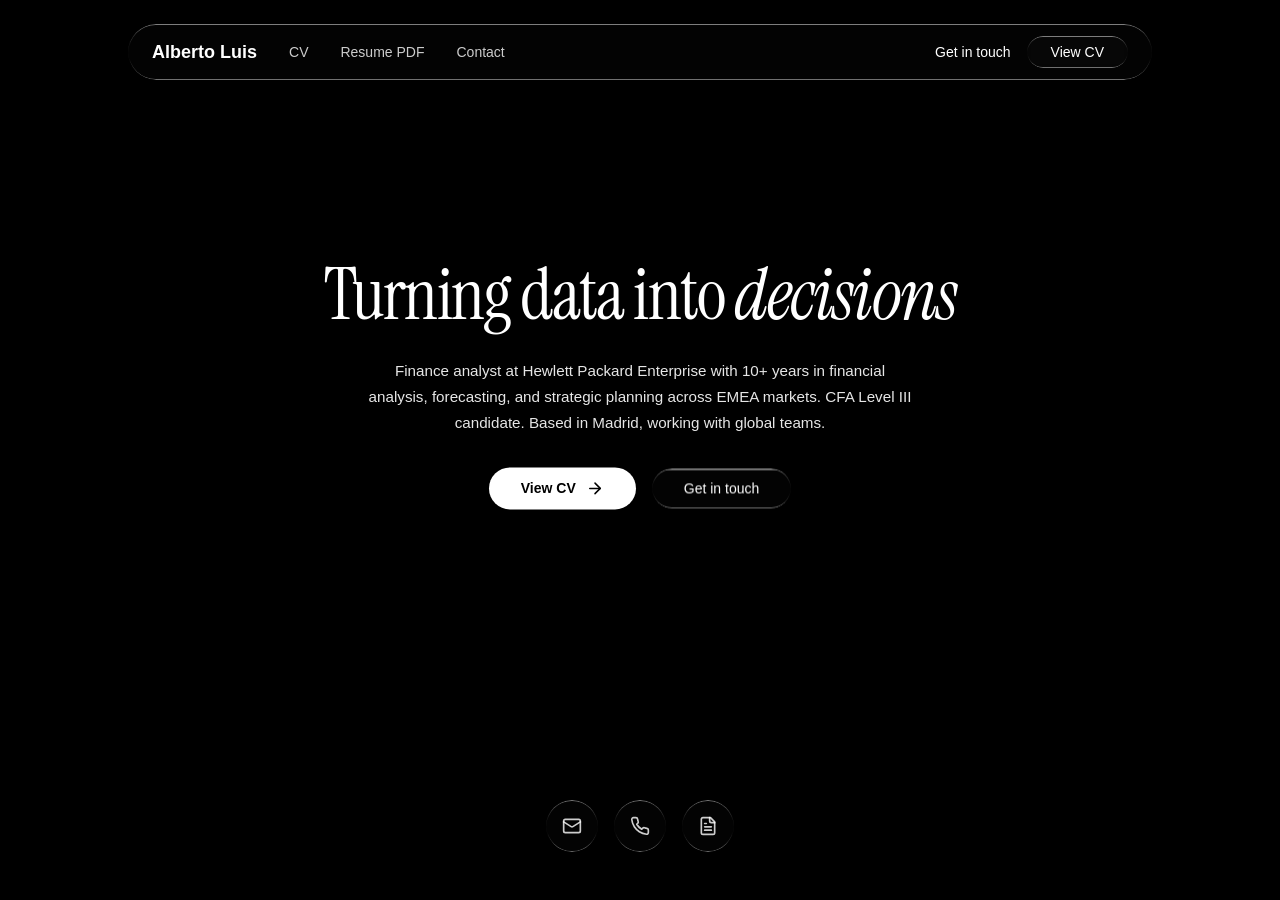
<file: index.html>
<!DOCTYPE html>
<html lang="en">
<head>
    <meta charset="UTF-8">
    <meta name="viewport" content="width=device-width, initial-scale=1.0">
    <title>Alberto Luis</title>
    <style>
        @import url('https://fonts.googleapis.com/css2?family=Instrument+Serif:ital@0;1&display=swap');

        * { margin: 0; padding: 0; box-sizing: border-box; }

        html, body {
            height: 100%;
        }

        body {
            font-family: -apple-system, BlinkMacSystemFont, 'Segoe UI', Roboto, Helvetica, Arial, sans-serif;
            background: #000;
            color: #fff;
        }

        .page {
            position: relative;
            min-height: 100vh;
            min-height: 100dvh;
            background: #000;
            overflow: hidden;
            display: flex;
            flex-direction: column;
        }

        /* ---------- Background video ---------- */
        .bg-video {
            position: absolute;
            inset: 0;
            width: 100%;
            height: 100%;
            object-fit: cover;
            transform: translateY(17%);
            opacity: 0;
        }

        /* ---------- Liquid glass ---------- */
        .liquid-glass {
            background: rgba(255, 255, 255, 0.01);
            background-blend-mode: luminosity;
            -webkit-backdrop-filter: blur(4px);
            backdrop-filter: blur(4px);
            border: none;
            box-shadow: inset 0 1px 1px rgba(255, 255, 255, 0.1);
            position: relative;
            overflow: hidden;
        }

        .liquid-glass::before {
            content: "";
            position: absolute;
            inset: 0;
            border-radius: inherit;
            padding: 1.4px;
            background: linear-gradient(180deg,
                rgba(255,255,255,0.45) 0%,
                rgba(255,255,255,0.15) 20%,
                rgba(255,255,255,0) 40%,
                rgba(255,255,255,0) 60%,
                rgba(255,255,255,0.15) 80%,
                rgba(255,255,255,0.45) 100%);
            -webkit-mask: linear-gradient(#fff 0 0) content-box, linear-gradient(#fff 0 0);
            -webkit-mask-composite: xor;
            mask: linear-gradient(#fff 0 0) content-box, linear-gradient(#fff 0 0);
            mask-composite: exclude;
            pointer-events: none;
        }

        /* ---------- Navigation ---------- */
        .nav-wrap {
            position: relative;
            z-index: 20;
            padding: 24px;
        }

        .nav-bar {
            border-radius: 9999px;
            padding: 12px 24px;
            display: flex;
            align-items: center;
            justify-content: space-between;
            max-width: 64rem;
            margin: 0 auto;
        }

        .nav-left {
            display: flex;
            align-items: center;
            gap: 32px;
        }

        .nav-logo {
            display: flex;
            align-items: center;
            gap: 8px;
            color: #fff;
            font-weight: 600;
            font-size: 1.125rem;
            text-decoration: none;
            white-space: nowrap;
        }

        .nav-links {
            display: none;
            align-items: center;
            gap: 32px;
        }

        .nav-links a {
            color: rgba(255,255,255,0.8);
            text-decoration: none;
            font-size: 0.875rem;
            font-weight: 500;
            transition: color 0.2s;
        }

        .nav-links a:hover { color: #fff; }

        .nav-right {
            display: flex;
            align-items: center;
            gap: 16px;
        }

        .nav-right .text-btn {
            color: #fff;
            text-decoration: none;
            font-size: 0.875rem;
            font-weight: 500;
        }

        .nav-right .glass-btn {
            border-radius: 9999px;
            padding: 8px 24px;
            color: #fff;
            text-decoration: none;
            font-size: 0.875rem;
            font-weight: 500;
            transition: background-color 0.2s;
        }

        .nav-right .glass-btn:hover { background-color: rgba(255,255,255,0.05); }

        @media (min-width: 768px) {
            .nav-links { display: flex; }
        }

        /* ---------- Hero ---------- */
        .hero {
            position: relative;
            z-index: 10;
            flex: 1;
            display: flex;
            flex-direction: column;
            align-items: center;
            justify-content: center;
            padding: 48px 24px;
            text-align: center;
            transform: translateY(-10%);
        }

        .hero h1 {
            font-family: 'Instrument Serif', serif;
            font-weight: 400;
            font-size: 3rem;
            line-height: 1.1;
            color: #fff;
            margin-bottom: 24px;
            letter-spacing: -0.025em;
        }

        .hero h1 em {
            font-style: italic;
        }

        .hero .subtitle {
            max-width: 36rem;
            color: rgba(255,255,255,0.9);
            font-size: 0.95rem;
            line-height: 1.7;
            padding: 0 16px;
            margin-bottom: 32px;
        }

        .hero-actions {
            display: flex;
            flex-wrap: wrap;
            align-items: center;
            justify-content: center;
            gap: 16px;
        }

        .btn-cv {
            display: inline-flex;
            align-items: center;
            gap: 10px;
            background: #fff;
            color: #000;
            border-radius: 9999px;
            padding: 12px 32px;
            font-size: 0.875rem;
            font-weight: 600;
            text-decoration: none;
            transition: transform 0.2s, opacity 0.2s;
        }

        .btn-cv:hover { opacity: 0.9; transform: translateY(-1px); }

        .btn-contact {
            border-radius: 9999px;
            padding: 12px 32px;
            color: #fff;
            font-size: 0.875rem;
            font-weight: 500;
            text-decoration: none;
            transition: background-color 0.2s;
        }

        .btn-contact:hover { background-color: rgba(255,255,255,0.05); }

        @media (min-width: 768px) {
            .hero h1 { font-size: 3.75rem; white-space: nowrap; }
        }

        @media (min-width: 1024px) {
            .hero h1 { font-size: 4.5rem; }
        }

        /* ---------- Social footer ---------- */
        .social {
            position: relative;
            z-index: 10;
            display: flex;
            justify-content: center;
            gap: 16px;
            padding-bottom: 48px;
        }

        .social a {
            border-radius: 9999px;
            padding: 16px;
            color: rgba(255,255,255,0.8);
            display: inline-flex;
            transition: color 0.2s, background-color 0.2s;
        }

        .social a:hover {
            color: #fff;
            background-color: rgba(255,255,255,0.05);
        }

        .icon {
            width: 20px;
            height: 20px;
            stroke: currentColor;
            stroke-width: 2;
            stroke-linecap: round;
            stroke-linejoin: round;
            fill: none;
        }

        .icon-sm { width: 18px; height: 18px; }
    </style>
</head>
<body>
    <div class="page">
        <!-- Background video -->
        <video id="bgVideo" class="bg-video" muted playsinline autoplay
               src="https://d8j0ntlcm91z4.cloudfront.net/user_38xzZboKViGWJOttwIXH07lWA1P/hf_20260328_115001_bcdaa3b4-03de-47e7-ad63-ae3e392c32d4.mp4"></video>

        <!-- Navigation -->
        <header class="nav-wrap">
            <nav class="nav-bar liquid-glass">
                <div class="nav-left">
                    <a href="index.html" class="nav-logo">Alberto Luis</a>
                    <div class="nav-links">
                        <a href="cv.html">CV</a>
                        <a href="alberto-luis-cv.pdf">Resume PDF</a>
                        <a href="mailto:al.luis.campos@gmail.com">Contact</a>
                    </div>
                </div>
                <div class="nav-right">
                    <a href="mailto:al.luis.campos@gmail.com" class="text-btn">Get in touch</a>
                    <a href="cv.html" class="glass-btn liquid-glass">View CV</a>
                </div>
            </nav>
        </header>

        <!-- Hero -->
        <main class="hero">
            <h1>Turning data into <em>decisions</em></h1>
            <p class="subtitle">
                Finance analyst at Hewlett Packard Enterprise with 10+ years in financial
                analysis, forecasting, and strategic planning across EMEA markets.
                CFA Level III candidate. Based in Madrid, working with global teams.
            </p>
            <div class="hero-actions">
                <a href="cv.html" class="btn-cv">
                    View CV
                    <svg class="icon icon-sm" viewBox="0 0 24 24" xmlns="http://www.w3.org/2000/svg" aria-hidden="true">
                        <path d="M5 12h14"/><path d="m12 5 7 7-7 7"/>
                    </svg>
                </a>
                <a href="mailto:al.luis.campos@gmail.com" class="btn-contact liquid-glass">Get in touch</a>
            </div>
        </main>

        <!-- Contact icons -->
        <footer class="social">
            <a href="mailto:al.luis.campos@gmail.com" class="liquid-glass" aria-label="Email Alberto">
                <svg class="icon" viewBox="0 0 24 24" xmlns="http://www.w3.org/2000/svg" aria-hidden="true">
                    <rect width="20" height="16" x="2" y="4" rx="2"/>
                    <path d="m22 7-8.97 5.7a1.94 1.94 0 0 1-2.06 0L2 7"/>
                </svg>
            </a>
            <a href="tel:+34629691126" class="liquid-glass" aria-label="Call Alberto">
                <svg class="icon" viewBox="0 0 24 24" xmlns="http://www.w3.org/2000/svg" aria-hidden="true">
                    <path d="M22 16.92v3a2 2 0 0 1-2.18 2 19.79 19.79 0 0 1-8.63-3.07 19.5 19.5 0 0 1-6-6 19.79 19.79 0 0 1-3.07-8.67A2 2 0 0 1 4.11 2h3a2 2 0 0 1 2 1.72 12.84 12.84 0 0 0 .7 2.81 2 2 0 0 1-.45 2.11L8.09 9.91a16 16 0 0 0 6 6l1.27-1.27a2 2 0 0 1 2.11-.45 12.84 12.84 0 0 0 2.81.7A2 2 0 0 1 22 16.92z"/>
                </svg>
            </a>
            <a href="alberto-luis-cv.pdf" class="liquid-glass" aria-label="Download CV as PDF">
                <svg class="icon" viewBox="0 0 24 24" xmlns="http://www.w3.org/2000/svg" aria-hidden="true">
                    <path d="M15 2H6a2 2 0 0 0-2 2v16a2 2 0 0 0 2 2h12a2 2 0 0 0 2-2V7Z"/>
                    <path d="M14 2v4a2 2 0 0 0 2 2h4"/>
                    <path d="M10 9H8"/><path d="M16 13H8"/><path d="M16 17H8"/>
                </svg>
            </a>
        </footer>
    </div>

    <script>
        (function () {
            var video = document.getElementById('bgVideo');
            var FADE_MS = 500;
            var FADE_OUT_THRESHOLD = 0.55; // seconds before end
            var fadingOut = false;          // fadingOutRef
            var rafId = null;

            function cancelFade() {
                if (rafId !== null) {
                    cancelAnimationFrame(rafId);
                    rafId = null;
                }
            }

            // Fade from the video's CURRENT opacity to a target, over FADE_MS,
            // using requestAnimationFrame (no CSS transitions).
            function fadeTo(target) {
                cancelFade();
                var start = parseFloat(video.style.opacity || '0');
                var startTime = null;

                function step(ts) {
                    if (startTime === null) startTime = ts;
                    var progress = Math.min((ts - startTime) / FADE_MS, 1);
                    video.style.opacity = String(start + (target - start) * progress);
                    if (progress < 1) {
                        rafId = requestAnimationFrame(step);
                    } else {
                        rafId = null;
                    }
                }
                rafId = requestAnimationFrame(step);
            }

            video.addEventListener('loadeddata', function () {
                fadingOut = false;
                fadeTo(1);
            });

            video.addEventListener('timeupdate', function () {
                if (!video.duration) return;
                var remaining = video.duration - video.currentTime;
                if (remaining <= FADE_OUT_THRESHOLD && !fadingOut) {
                    fadingOut = true;
                    fadeTo(0);
                }
            });

            video.addEventListener('ended', function () {
                cancelFade();
                video.style.opacity = '0';
                setTimeout(function () {
                    video.currentTime = 0;
                    video.play();
                    fadingOut = false;
                    fadeTo(1);
                }, 100);
            });

            // Some browsers block autoplay until interaction; try again just in case.
            video.play().catch(function () {});
        })();
    </script>
</body>
</html>
</file>
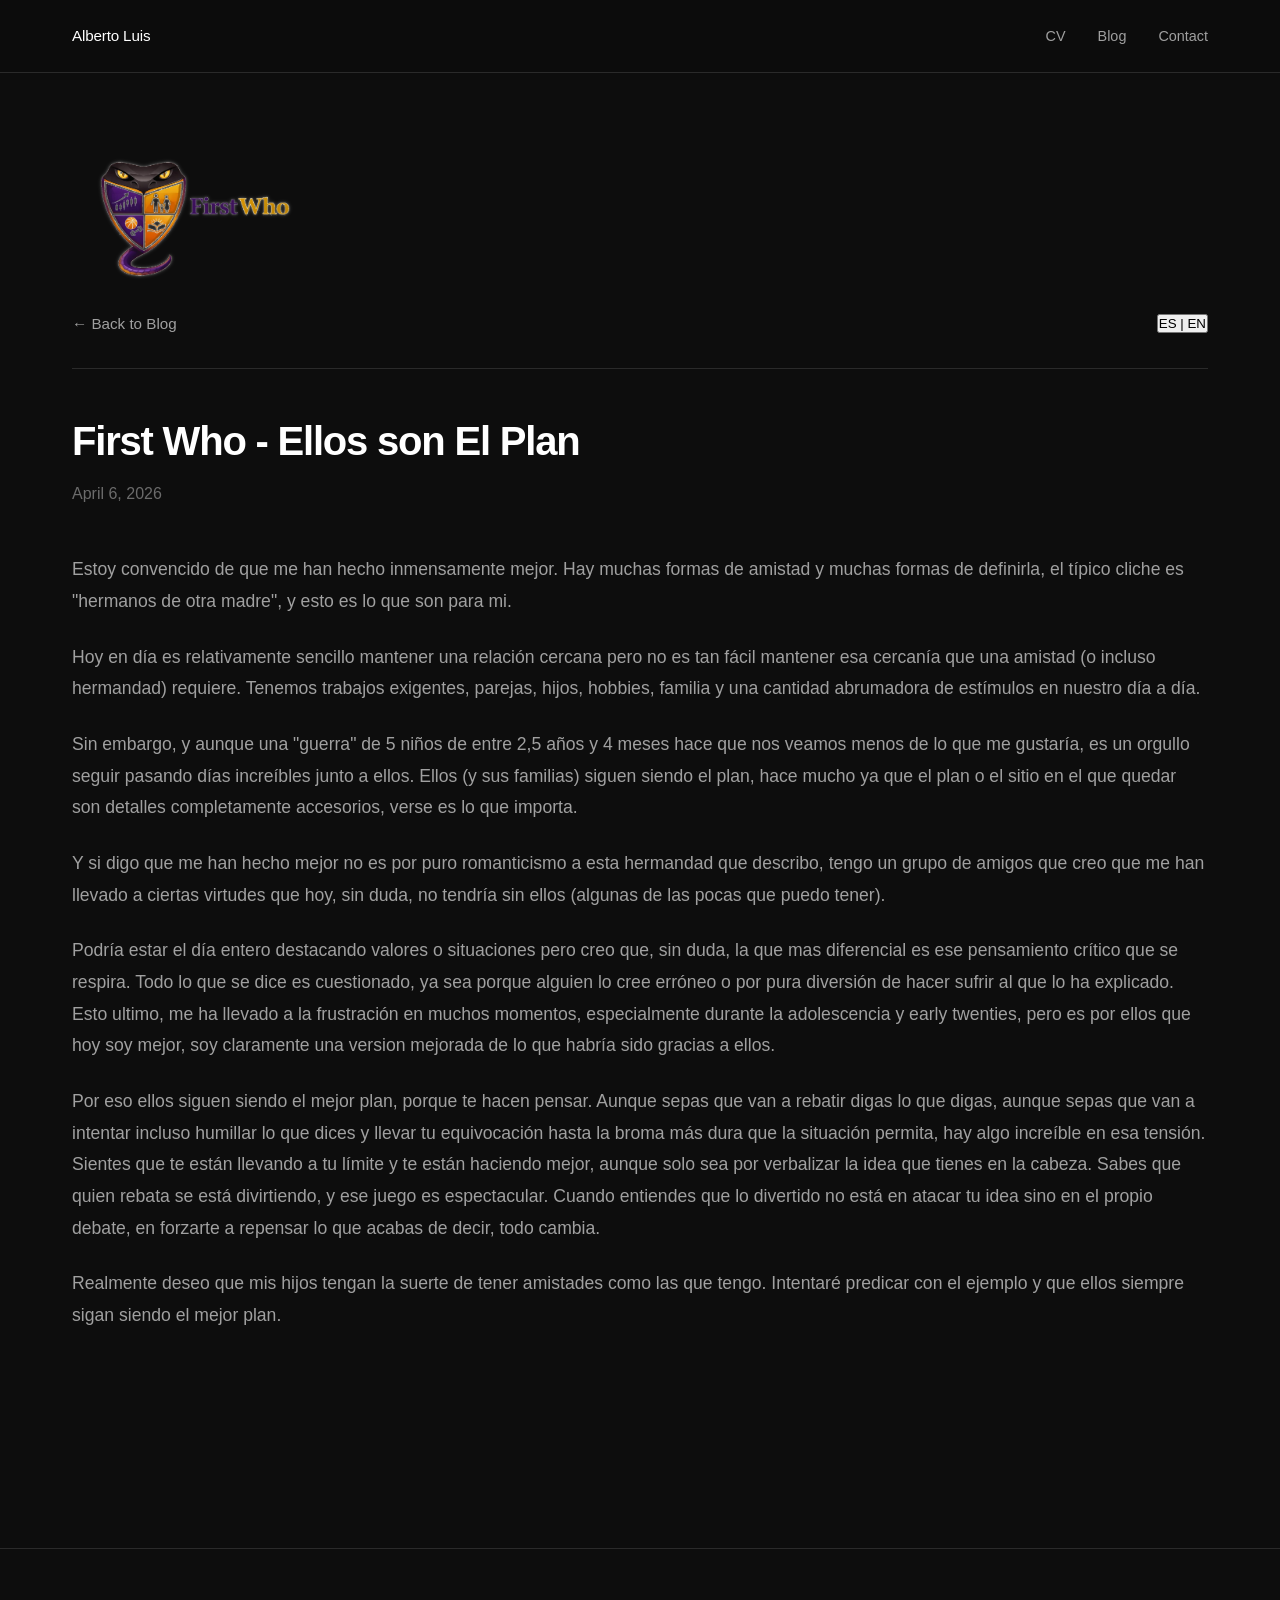
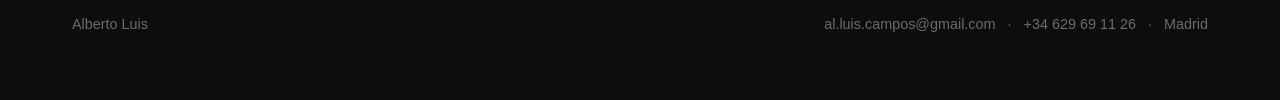
<file: post-first-who-the-plan.html>
<!DOCTYPE html>
<html lang="es">
<head>
    <meta charset="UTF-8">
    <meta name="viewport" content="width=device-width, initial-scale=1.0">
    <meta name="robots" content="noindex, nofollow">
    <title>First Who - Ellos son El Plan | Alberto Luis</title>
    <link rel="stylesheet" href="styles.css">
</head>
<body>
    <nav class="nav">
        <div class="container">
            <a href="index.html" class="nav-logo">Alberto Luis</a>
            <div class="nav-links">
                <a href="cv.html">CV</a>
                <a href="blog.html">Blog</a>
                <a href="mailto:al.luis.campos@gmail.com">Contact</a>
            </div>
        </div>
    </nav>

    <main class="cv-container blog-container">
        <div class="container">
            <article class="blog-post">
                <div class="post-blog-header">
                    <img src="firstwho-logo.png" alt="FirstWho" class="blog-logo-post">
                </div>

                <div class="post-header">
                    <a href="blog.html" class="back-link">← Back to Blog</a>
                    <button id="langToggle" class="lang-toggle">
                        <span class="lang-option active" data-lang="es">ES</span>
                        <span class="lang-separator">|</span>
                        <span class="lang-option" data-lang="en">EN</span>
                    </button>
                </div>

                <h1 class="post-title">
                    <span class="lang-content" data-lang="es">First Who - Ellos son El Plan</span>
                    <span class="lang-content" data-lang="en" style="display: none;">First Who — They are The Plan</span>
                </h1>

                <div class="post-meta">
                    <time datetime="2026-04-06">April 6, 2026</time>
                </div>

                <!-- Spanish Version -->
                <div class="post-content lang-content" data-lang="es">
                    <p>Estoy convencido de que me han hecho inmensamente mejor. Hay muchas formas de amistad y muchas formas de definirla, el típico cliche es "hermanos de otra madre", y esto es lo que son para mi.</p>

                    <p>Hoy en día es relativamente sencillo mantener una relación cercana pero no es tan fácil mantener esa cercanía que una amistad (o incluso hermandad) requiere. Tenemos trabajos exigentes, parejas, hijos, hobbies, familia y una cantidad abrumadora de estímulos en nuestro día a día.</p>

                    <p>Sin embargo, y aunque una "guerra" de 5 niños de entre 2,5 años y 4 meses hace que nos veamos menos de lo que me gustaría, es un orgullo seguir pasando días increíbles junto a ellos. Ellos (y sus familias) siguen siendo el plan, hace mucho ya que el plan o el sitio en el que quedar son detalles completamente accesorios, verse es lo que importa.</p>

                    <p>Y si digo que me han hecho mejor no es por puro romanticismo a esta hermandad que describo, tengo un grupo de amigos que creo que me han llevado a ciertas virtudes que hoy, sin duda, no tendría sin ellos (algunas de las pocas que puedo tener).</p>

                    <p>Podría estar el día entero destacando valores o situaciones pero creo que, sin duda, la que mas diferencial es ese pensamiento crítico que se respira. Todo lo que se dice es cuestionado, ya sea porque alguien lo cree erróneo o por pura diversión de hacer sufrir al que lo ha explicado. Esto ultimo, me ha llevado a la frustración en muchos momentos, especialmente durante la adolescencia y early twenties, pero es por ellos que hoy soy mejor, soy claramente una version mejorada de lo que habría sido gracias a ellos.</p>

                    <p>Por eso ellos siguen siendo el mejor plan, porque te hacen pensar. Aunque sepas que van a rebatir digas lo que digas, aunque sepas que van a intentar incluso humillar lo que dices y llevar tu equivocación hasta la broma más dura que la situación permita, hay algo increíble en esa tensión. Sientes que te están llevando a tu límite y te están haciendo mejor, aunque solo sea por verbalizar la idea que tienes en la cabeza. Sabes que quien rebata se está divirtiendo, y ese juego es espectacular. Cuando entiendes que lo divertido no está en atacar tu idea sino en el propio debate, en forzarte a repensar lo que acabas de decir, todo cambia.</p>

                    <p>Realmente deseo que mis hijos tengan la suerte de tener amistades como las que tengo. Intentaré predicar con el ejemplo y que ellos siempre sigan siendo el mejor plan.</p>
                </div>

                <!-- English Version -->
                <div class="post-content lang-content" data-lang="en" style="display: none;">
                    <p>I'm convinced they've made me immensely better. There are many forms of friendship and many ways to define it. The typical cliché is "brothers from another mother," and that's exactly what they are to me.</p>

                    <p>Nowadays it's relatively easy to stay in touch, but it's not so easy to maintain the closeness that a friendship — or even a brotherhood — requires. We have demanding jobs, wifes, children, hobbies, family, and an overwhelming amount of stimuli in our daily lives.</p>

                    <p>And yet, even though a "war zone" of five kids between the ages of two and a half years and four months means we see each other less than I'd like, I'm proud that we still spend incredible days together. They — and their families — are still the plan. The actual activity or the place we meet became completely secondary a long time ago; what matters is being together.</p>

                    <p>When I say they've made me better, it's not pure romanticism about this brotherhood I'm describing. I have a group of friends who I believe have led me toward certain virtues — some of the few I might have — that I simply wouldn't possess today without them.</p>

                    <p>I could spend all day highlighting values or moments, but the one that stands out most is the critical thinking you can feel in the air. Everything anyone says gets challenged, either because someone genuinely thinks it's wrong or just for the sheer joy of making the speaker suffer. That last part led me to frustration many times, especially during adolescence and my early twenties. But it's because of them that I'm better today — I'm clearly an improved version of myself thanks to them.</p>

                    <p>That's why they're still the best plan — because they make you think. Even though you know they'll push back on whatever you say, even though you know they'll try to tear apart your argument and turn your mistake into the harshest joke the situation allows, there's something incredible in that tension. You feel they're pushing you to your limit and making you better, even if it's just by forcing you to put into words the idea in your head. You know the one challenging you is having fun, and that game is spectacular. When you understand that the fun isn't in attacking your idea but in the debate itself, in forcing you to rethink what you just said, everything changes.</p>

                    <p>I truly hope my children are lucky enough to have friendships like the ones I have. I'll try to lead by example and make sure they always remain the best plan.</p>
                </div>
            </article>
        </div>
    </main>

    <footer class="footer">
        <div class="container">
            <div class="footer-content">
                <p>Alberto Luis</p>
                <div class="footer-links">
                    <a href="mailto:al.luis.campos@gmail.com">al.luis.campos@gmail.com</a>
                    <span>·</span>
                    <a href="tel:+34629691126">+34 629 69 11 26</a>
                    <span>·</span>
                    <span>Madrid</span>
                </div>
            </div>
        </div>
    </footer>

    <script>
        // Language Toggle
        const langToggle = document.getElementById('langToggle');
        const langOptions = document.querySelectorAll('.lang-option');
        const langContents = document.querySelectorAll('.lang-content');

        langToggle.addEventListener('click', function() {
            const currentLang = document.querySelector('.lang-option.active').dataset.lang;
            const newLang = currentLang === 'es' ? 'en' : 'es';
            
            // Toggle active state
            langOptions.forEach(option => {
                if (option.dataset.lang === newLang) {
                    option.classList.add('active');
                } else {
                    option.classList.remove('active');
                }
            });
            
            // Toggle content visibility
            langContents.forEach(content => {
                if (content.dataset.lang === newLang) {
                    content.style.display = '';
                } else {
                    content.style.display = 'none';
                }
            });
        });
    </script>
</body>
</html>
</file>
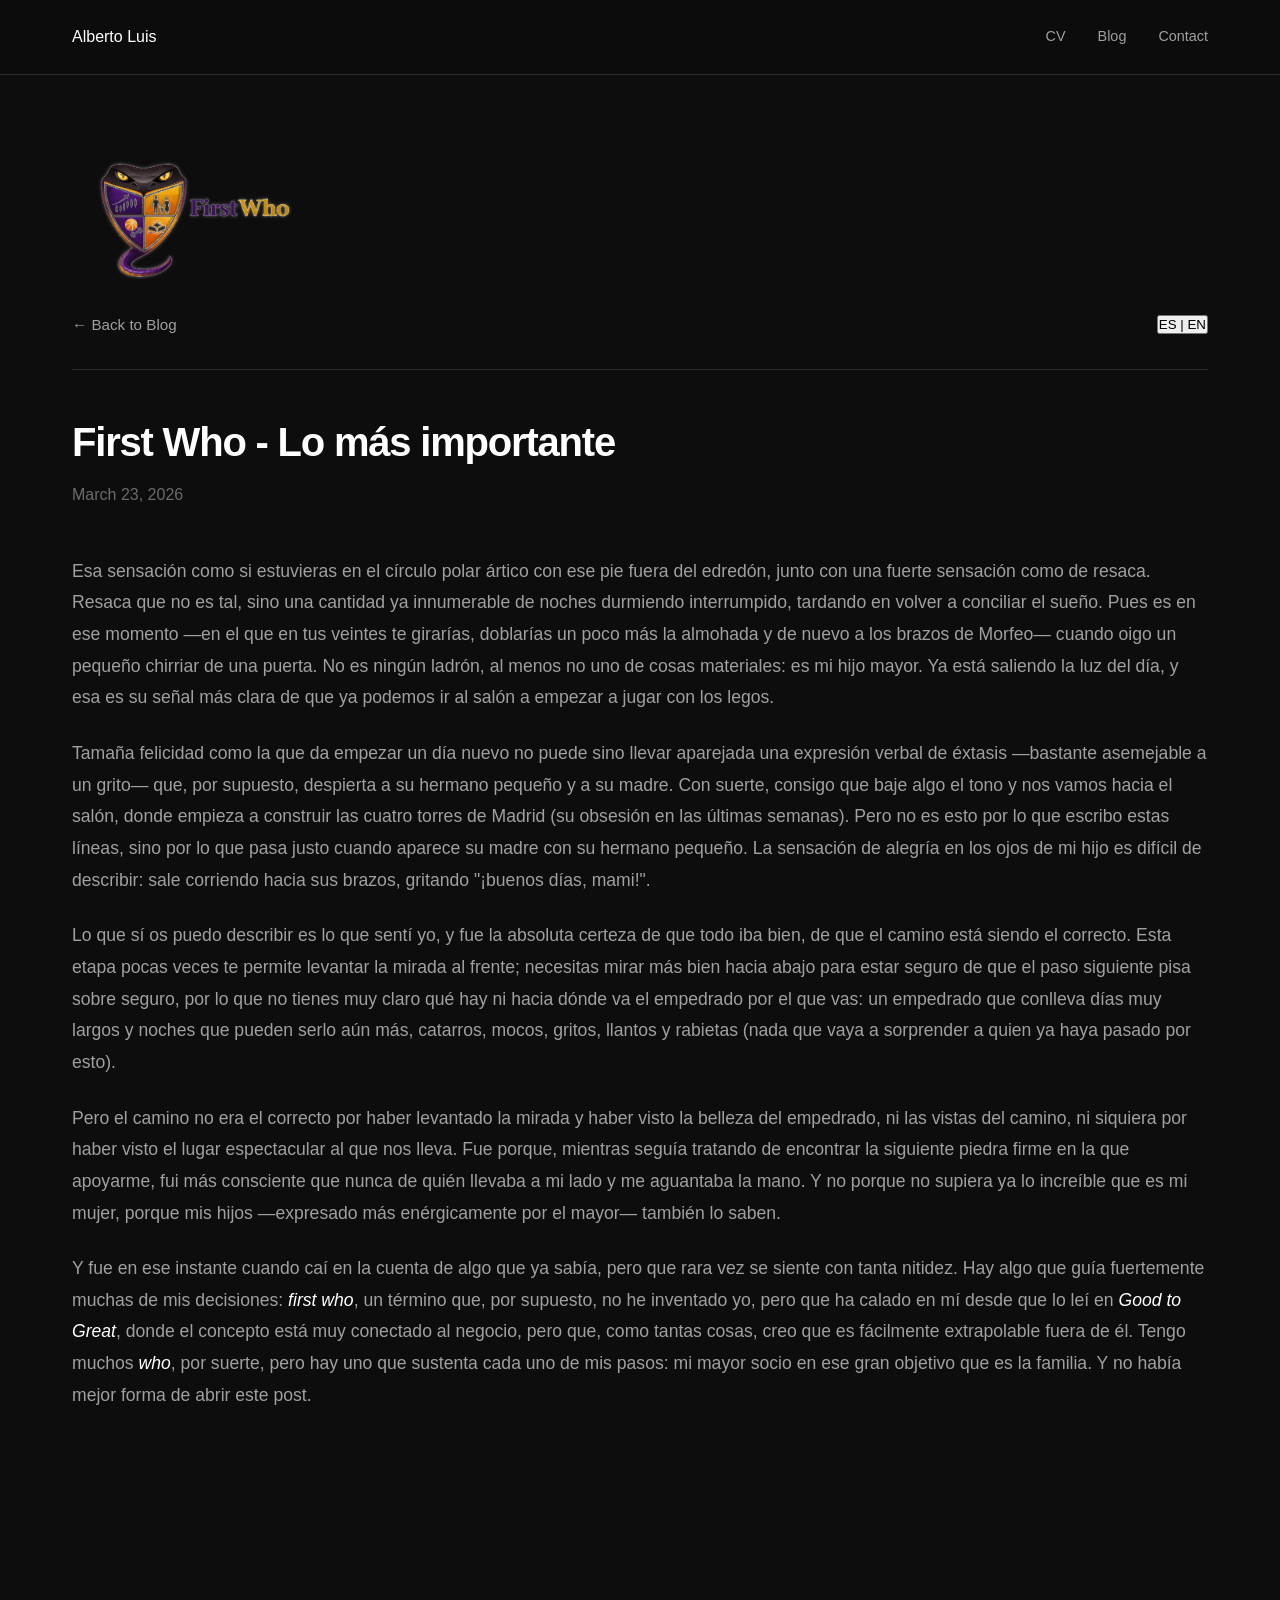
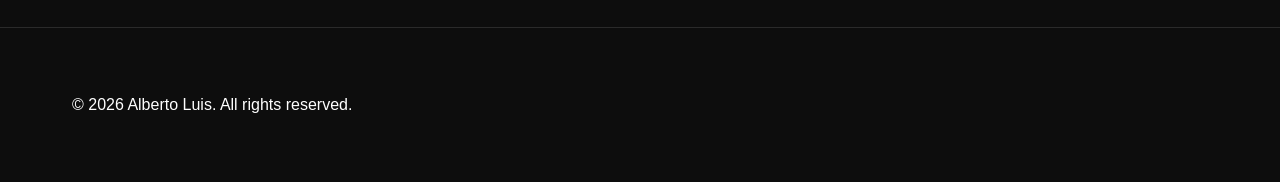
<file: post-first-who.html>
<!DOCTYPE html>
<html lang="es">
<head>
    <meta charset="UTF-8">
    <meta name="viewport" content="width=device-width, initial-scale=1.0">
    <meta name="robots" content="noindex, nofollow">
    <title>First Who - Lo más importante | Alberto Luis</title>
    <link rel="stylesheet" href="styles.css">
</head>
<body>
    <nav class="nav">
        <div class="container">
            <a href="index.html" class="logo">Alberto Luis</a>
            <div class="nav-links">
                <a href="cv.html">CV</a>
                <a href="blog.html">Blog</a>
                <a href="mailto:al.luis.campos@gmail.com">Contact</a>
            </div>
        </div>
    </nav>

    <main class="cv-container">
        <div class="container">
            <article class="blog-post">
                <div class="post-blog-header">
                    <img src="firstwho-logo.png" alt="FirstWho" class="blog-logo-post">
                </div>

                <div class="post-header">
                    <a href="blog.html" class="back-link">← Back to Blog</a>
                    <button id="langToggle" class="lang-toggle">
                        <span class="lang-option active" data-lang="es">ES</span>
                        <span class="lang-separator">|</span>
                        <span class="lang-option" data-lang="en">EN</span>
                    </button>
                </div>

                <h1 class="post-title">
                    <span class="lang-content" data-lang="es">First Who - Lo más importante</span>
                    <span class="lang-content" data-lang="en" style="display: none;">First Who - What Matters Most</span>
                </h1>

                <div class="post-meta">
                    <time datetime="2026-03-23">March 23, 2026</time>
                </div>

                <!-- Spanish Version -->
                <div class="post-content lang-content" data-lang="es">
                    <p>Esa sensación como si estuvieras en el círculo polar ártico con ese pie fuera del edredón, junto con una fuerte sensación como de resaca. Resaca que no es tal, sino una cantidad ya innumerable de noches durmiendo interrumpido, tardando en volver a conciliar el sueño. Pues es en ese momento —en el que en tus veintes te girarías, doblarías un poco más la almohada y de nuevo a los brazos de Morfeo— cuando oigo un pequeño chirriar de una puerta. No es ningún ladrón, al menos no uno de cosas materiales: es mi hijo mayor. Ya está saliendo la luz del día, y esa es su señal más clara de que ya podemos ir al salón a empezar a jugar con los legos.</p>

                    <p>Tamaña felicidad como la que da empezar un día nuevo no puede sino llevar aparejada una expresión verbal de éxtasis —bastante asemejable a un grito— que, por supuesto, despierta a su hermano pequeño y a su madre. Con suerte, consigo que baje algo el tono y nos vamos hacia el salón, donde empieza a construir las cuatro torres de Madrid (su obsesión en las últimas semanas). Pero no es esto por lo que escribo estas líneas, sino por lo que pasa justo cuando aparece su madre con su hermano pequeño. La sensación de alegría en los ojos de mi hijo es difícil de describir: sale corriendo hacia sus brazos, gritando "¡buenos días, mami!".</p>

                    <p>Lo que sí os puedo describir es lo que sentí yo, y fue la absoluta certeza de que todo iba bien, de que el camino está siendo el correcto. Esta etapa pocas veces te permite levantar la mirada al frente; necesitas mirar más bien hacia abajo para estar seguro de que el paso siguiente pisa sobre seguro, por lo que no tienes muy claro qué hay ni hacia dónde va el empedrado por el que vas: un empedrado que conlleva días muy largos y noches que pueden serlo aún más, catarros, mocos, gritos, llantos y rabietas (nada que vaya a sorprender a quien ya haya pasado por esto).</p>

                    <p>Pero el camino no era el correcto por haber levantado la mirada y haber visto la belleza del empedrado, ni las vistas del camino, ni siquiera por haber visto el lugar espectacular al que nos lleva. Fue porque, mientras seguía tratando de encontrar la siguiente piedra firme en la que apoyarme, fui más consciente que nunca de quién llevaba a mi lado y me aguantaba la mano. Y no porque no supiera ya lo increíble que es mi mujer, porque mis hijos —expresado más enérgicamente por el mayor— también lo saben.</p>

                    <p>Y fue en ese instante cuando caí en la cuenta de algo que ya sabía, pero que rara vez se siente con tanta nitidez. Hay algo que guía fuertemente muchas de mis decisiones: <em>first who</em>, un término que, por supuesto, no he inventado yo, pero que ha calado en mí desde que lo leí en <em>Good to Great</em>, donde el concepto está muy conectado al negocio, pero que, como tantas cosas, creo que es fácilmente extrapolable fuera de él. Tengo muchos <em>who</em>, por suerte, pero hay uno que sustenta cada uno de mis pasos: mi mayor socio en ese gran objetivo que es la familia. Y no había mejor forma de abrir este post.</p>
                </div>

                <!-- English Version -->
                <div class="post-content lang-content" data-lang="en" style="display: none;">
                    <p>That feeling of being at the Arctic Circle with one foot sticking out from under the duvet, paired with a powerful sensation resembling a hangover. A hangover that isn't one at all, but rather a now-uncountable number of nights of interrupted sleep, lying awake struggling to drift off again. In your twenties, that would be the moment you'd roll over, fold the pillow a little more, and surrender once again to the arms of Morpheus. Instead, I hear the faint creak of a door. It's no burglar — at least not one after material things. It's my eldest. Dawn is breaking, and that is his clearest signal that we can head to the living room and start building with the Legos.</p>

                    <p>Such joy at the start of a new day cannot help but come with a verbal expression of ecstasy — quite similar to a shout — which, naturally, wakes his little brother and his mother. If I'm lucky, I manage to bring the volume down a little, and off we go to the living room, where he begins constructing the four towers of Madrid (his obsession these past few weeks). But that's not why I'm writing these lines. I'm writing because of what happens the moment his mother appears, little brother in tow. The look of joy in my son's eyes is hard to describe — he runs into her arms, shouting "Good morning, Mummy!"</p>

                    <p>What I can describe is what I felt: an absolute certainty that everything was right, that the path we're on is the correct one. This stage of life rarely lets you lift your gaze ahead; you have to look down to make sure each next step lands on solid ground, so you don't have much of a sense of where the road leads or what lies ahead — a road that comes with very long days and nights that can be even longer, colds, runny noses, shouts, tears, and tantrums (nothing that will surprise anyone who's been through it).</p>

                    <p>But the road wasn't right because I had looked up and seen the beauty of the cobblestones, or the views along the way, or even the spectacular place it leads to. It was right because, while I was still trying to find the next firm stone to step on, I became more aware than ever of who was walking beside me and holding my hand. Not because I didn't already know how incredible my wife is — my children know it too, my eldest most vocally of all.</p>

                    <p>And it was in that moment that I realised something I already knew, but that I rarely feel with such clarity. There's something that strongly guides many of my decisions: <em>first who</em> — a concept I certainly didn't invent, but one that has stayed with me since I read it in <em>Good to Great</em>, where it's closely tied to business, though like so many things, I believe it translates easily beyond it. I have many whos in my life, thankfully, but there is one who underpins my every step: my greatest partner in that grand pursuit called family. And there was no better way to open this blog.</p>
                </div>
            </article>
        </div>
    </main>

    <footer class="footer">
        <div class="container">
            <p>&copy; 2026 Alberto Luis. All rights reserved.</p>
        </div>
    </footer>

    <script>
        // Language toggle functionality
        const langToggle = document.getElementById('langToggle');
        const langOptions = document.querySelectorAll('.lang-option');
        const langContents = document.querySelectorAll('.lang-content');

        langToggle.addEventListener('click', function() {
            const currentLang = document.querySelector('.lang-option.active').dataset.lang;
            const newLang = currentLang === 'es' ? 'en' : 'es';
            
            // Update toggle buttons
            langOptions.forEach(opt => {
                if (opt.dataset.lang === newLang) {
                    opt.classList.add('active');
                } else {
                    opt.classList.remove('active');
                }
            });
            
            // Show/hide content
            langContents.forEach(content => {
                if (content.dataset.lang === newLang) {
                    content.style.display = 'block';
                } else {
                    content.style.display = 'none';
                }
            });
            
            // Update HTML lang attribute
            document.documentElement.lang = newLang;
        });
    </script>
</body>
</html>
</file>
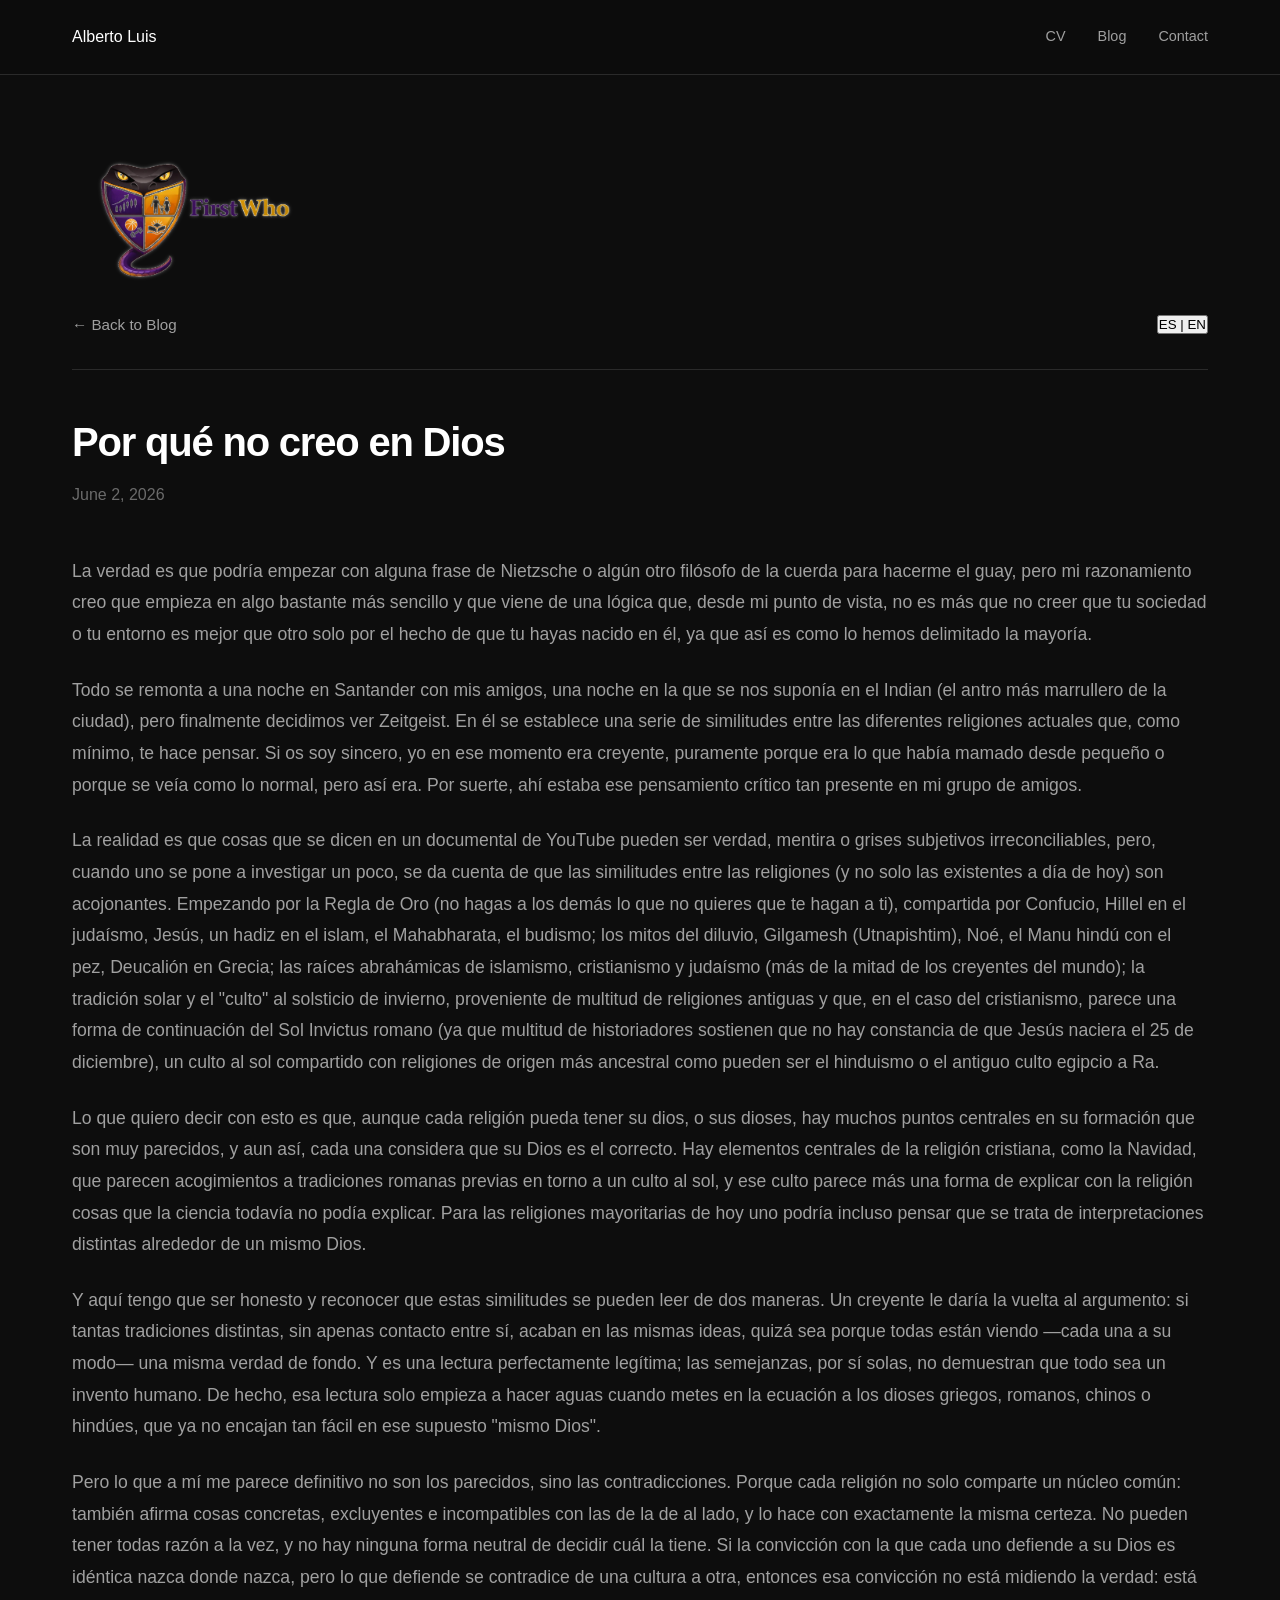
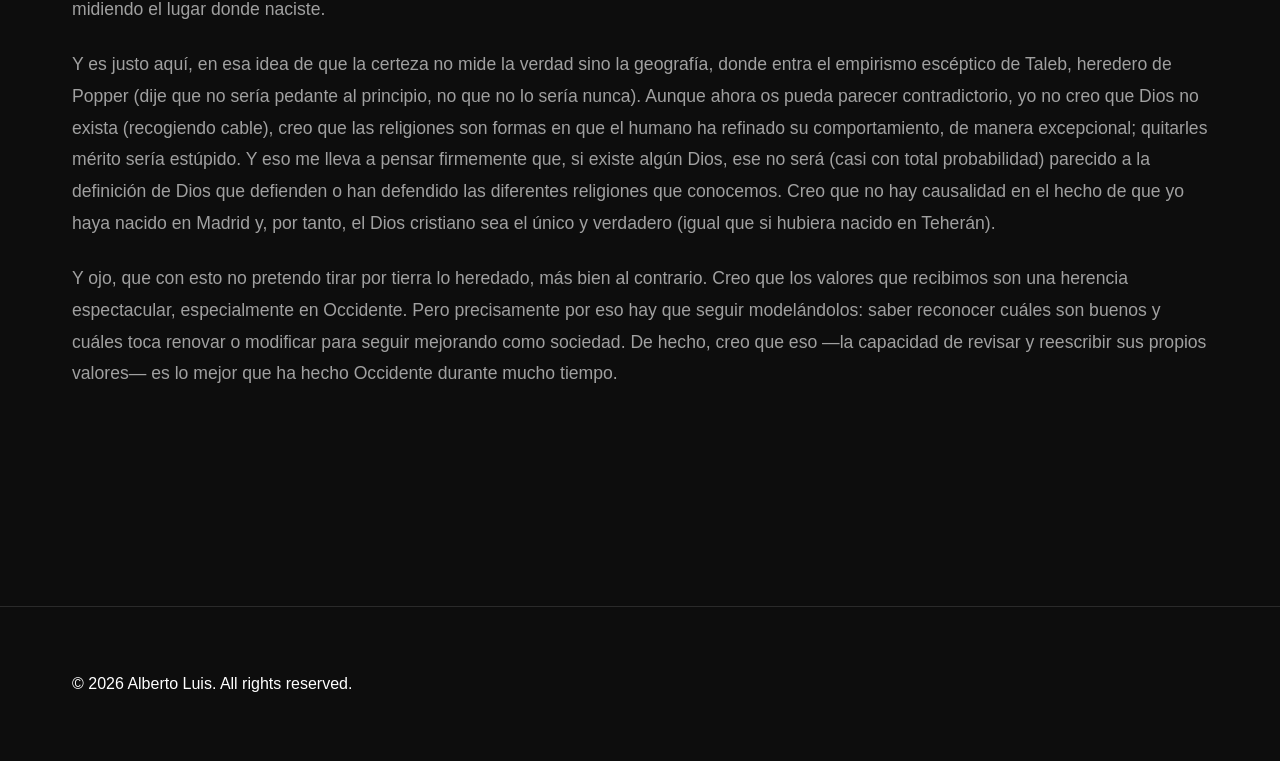
<file: post-por-que-no-creo-en-dios.html>
<!DOCTYPE html>
<html lang="es">
<head>
    <meta charset="UTF-8">
    <meta name="viewport" content="width=device-width, initial-scale=1.0">
    <meta name="robots" content="noindex, nofollow">
    <title>Por qué no creo en Dios | Alberto Luis</title>
    <link rel="stylesheet" href="styles.css">
</head>
<body>
    <nav class="nav">
        <div class="container">
            <a href="index.html" class="logo">Alberto Luis</a>
            <div class="nav-links">
                <a href="cv.html">CV</a>
                <a href="blog.html">Blog</a>
                <a href="mailto:al.luis.campos@gmail.com">Contact</a>
            </div>
        </div>
    </nav>

    <main class="cv-container">
        <div class="container">
            <article class="blog-post">
                <div class="post-blog-header">
                    <img src="firstwho-logo.png" alt="FirstWho" class="blog-logo-post">
                </div>

                <div class="post-header">
                    <a href="blog.html" class="back-link">← Back to Blog</a>
                    <button id="langToggle" class="lang-toggle">
                        <span class="lang-option active" data-lang="es">ES</span>
                        <span class="lang-separator">|</span>
                        <span class="lang-option" data-lang="en">EN</span>
                    </button>
                </div>

                <h1 class="post-title">
                    <span class="lang-content" data-lang="es">Por qué no creo en Dios</span>
                    <span class="lang-content" data-lang="en" style="display: none;">Why I Don't Believe in God</span>
                </h1>

                <div class="post-meta">
                    <time datetime="2026-06-02">June 2, 2026</time>
                </div>

                <!-- Spanish Version -->
                <div class="post-content lang-content" data-lang="es">
                    <p>La verdad es que podría empezar con alguna frase de Nietzsche o algún otro filósofo de la cuerda para hacerme el guay, pero mi razonamiento creo que empieza en algo bastante más sencillo y que viene de una lógica que, desde mi punto de vista, no es más que no creer que tu sociedad o tu entorno es mejor que otro solo por el hecho de que tu hayas nacido en él, ya que así es como lo hemos delimitado la mayoría.</p>

                    <p>Todo se remonta a una noche en Santander con mis amigos, una noche en la que se nos suponía en el Indian (el antro más marrullero de la ciudad), pero finalmente decidimos ver Zeitgeist. En él se establece una serie de similitudes entre las diferentes religiones actuales que, como mínimo, te hace pensar. Si os soy sincero, yo en ese momento era creyente, puramente porque era lo que había mamado desde pequeño o porque se veía como lo normal, pero así era. Por suerte, ahí estaba ese pensamiento crítico tan presente en mi grupo de amigos.</p>

                    <p>La realidad es que cosas que se dicen en un documental de YouTube pueden ser verdad, mentira o grises subjetivos irreconciliables, pero, cuando uno se pone a investigar un poco, se da cuenta de que las similitudes entre las religiones (y no solo las existentes a día de hoy) son acojonantes. Empezando por la Regla de Oro (no hagas a los demás lo que no quieres que te hagan a ti), compartida por Confucio, Hillel en el judaísmo, Jesús, un hadiz en el islam, el Mahabharata, el budismo; los mitos del diluvio, Gilgamesh (Utnapishtim), Noé, el Manu hindú con el pez, Deucalión en Grecia; las raíces abrahámicas de islamismo, cristianismo y judaísmo (más de la mitad de los creyentes del mundo); la tradición solar y el "culto" al solsticio de invierno, proveniente de multitud de religiones antiguas y que, en el caso del cristianismo, parece una forma de continuación del Sol Invictus romano (ya que multitud de historiadores sostienen que no hay constancia de que Jesús naciera el 25 de diciembre), un culto al sol compartido con religiones de origen más ancestral como pueden ser el hinduismo o el antiguo culto egipcio a Ra.</p>

                    <p>Lo que quiero decir con esto es que, aunque cada religión pueda tener su dios, o sus dioses, hay muchos puntos centrales en su formación que son muy parecidos, y aun así, cada una considera que su Dios es el correcto. Hay elementos centrales de la religión cristiana, como la Navidad, que parecen acogimientos a tradiciones romanas previas en torno a un culto al sol, y ese culto parece más una forma de explicar con la religión cosas que la ciencia todavía no podía explicar. Para las religiones mayoritarias de hoy uno podría incluso pensar que se trata de interpretaciones distintas alrededor de un mismo Dios.</p>

                    <p>Y aquí tengo que ser honesto y reconocer que estas similitudes se pueden leer de dos maneras. Un creyente le daría la vuelta al argumento: si tantas tradiciones distintas, sin apenas contacto entre sí, acaban en las mismas ideas, quizá sea porque todas están viendo —cada una a su modo— una misma verdad de fondo. Y es una lectura perfectamente legítima; las semejanzas, por sí solas, no demuestran que todo sea un invento humano. De hecho, esa lectura solo empieza a hacer aguas cuando metes en la ecuación a los dioses griegos, romanos, chinos o hindúes, que ya no encajan tan fácil en ese supuesto "mismo Dios".</p>

                    <p>Pero lo que a mí me parece definitivo no son los parecidos, sino las contradicciones. Porque cada religión no solo comparte un núcleo común: también afirma cosas concretas, excluyentes e incompatibles con las de la de al lado, y lo hace con exactamente la misma certeza. No pueden tener todas razón a la vez, y no hay ninguna forma neutral de decidir cuál la tiene. Si la convicción con la que cada uno defiende a su Dios es idéntica nazca donde nazca, pero lo que defiende se contradice de una cultura a otra, entonces esa convicción no está midiendo la verdad: está midiendo el lugar donde naciste.</p>

                    <p>Y es justo aquí, en esa idea de que la certeza no mide la verdad sino la geografía, donde entra el empirismo escéptico de Taleb, heredero de Popper (dije que no sería pedante al principio, no que no lo sería nunca). Aunque ahora os pueda parecer contradictorio, yo no creo que Dios no exista (recogiendo cable), creo que las religiones son formas en que el humano ha refinado su comportamiento, de manera excepcional; quitarles mérito sería estúpido. Y eso me lleva a pensar firmemente que, si existe algún Dios, ese no será (casi con total probabilidad) parecido a la definición de Dios que defienden o han defendido las diferentes religiones que conocemos. Creo que no hay causalidad en el hecho de que yo haya nacido en Madrid y, por tanto, el Dios cristiano sea el único y verdadero (igual que si hubiera nacido en Teherán).</p>

                    <p>Y ojo, que con esto no pretendo tirar por tierra lo heredado, más bien al contrario. Creo que los valores que recibimos son una herencia espectacular, especialmente en Occidente. Pero precisamente por eso hay que seguir modelándolos: saber reconocer cuáles son buenos y cuáles toca renovar o modificar para seguir mejorando como sociedad. De hecho, creo que eso —la capacidad de revisar y reescribir sus propios valores— es lo mejor que ha hecho Occidente durante mucho tiempo.</p>
                </div>

                <!-- English Version -->
                <div class="post-content lang-content" data-lang="en" style="display: none;">
                    <p>The truth is I could open with some line from Nietzsche or another philosopher of that sort to sound clever, but I think my reasoning starts somewhere much simpler. From my point of view, it comes down to a single piece of logic: not believing that your society or your environment is any better than another just because you were born in it, since that's how most of us have ended up drawing the line.</p>

                    <p>It all goes back to a night in Santander with my friends — a night we were supposed to spend at the Indian (the dodgiest dive in the city), but in the end we decided to watch Zeitgeist instead. The film lays out a series of similarities between today's different religions that, at the very least, make you think. If I'm being honest, back then I was a believer — purely because it was what I'd soaked up since I was a kid, or because it was seen as the normal thing, but that's how it was. Luckily, there was that critical thinking so present in my group of friends.</p>

                    <p>The reality is that things said in a YouTube documentary can be true, false, or irreconcilable subjective grey areas, but when you start digging a little, you realize the similarities between religions (and not just the ones around today) are staggering. Starting with the Golden Rule (don't do to others what you wouldn't want done to you), shared by Confucius, Hillel in Judaism, Jesus, a hadith in Islam, the Mahabharata, Buddhism; the flood myths — Gilgamesh (Utnapishtim), Noah, the Hindu Manu with the fish, Deucalion in Greece; the Abrahamic roots of Islam, Christianity, and Judaism (more than half the world's believers); the solar tradition and the "cult" of the winter solstice, coming from countless ancient religions and which, in the case of Christianity, looks like a continuation of the Roman Sol Invictus (since many historians hold that there's no record of Jesus having been born on December 25th) — a sun worship shared with religions of more ancestral origin such as Hinduism or the ancient Egyptian cult of Ra.</p>

                    <p>What I'm getting at is that, even though each religion may have its god, or its gods, there are many core points in how they were formed that are remarkably alike — and yet each one considers its own God to be the right one. There are central elements of Christianity, like Christmas, that look like adaptations of earlier Roman traditions built around a sun cult, and that cult looks more like a way of using religion to explain things science couldn't yet explain. With today's major religions you might even think they're just different interpretations of one and the same God.</p>

                    <p>And here I have to be honest and admit that these similarities can be read two ways. A believer would flip the argument around: if so many different traditions, with barely any contact between them, end up at the same ideas, maybe it's because they're all seeing — each in its own way — the same underlying truth. And it's a perfectly legitimate reading; the similarities, on their own, don't prove that all of it is a human invention. In fact, that reading only starts to spring leaks when you bring the Greek, Roman, Chinese, or Hindu gods into the equation, since they no longer fit so neatly into that supposed "same God".</p>

                    <p>But what seems decisive to me isn't the resemblances — it's the contradictions. Because each religion doesn't just share a common core: it also asserts specific things that are exclusive and incompatible with those of the one next door, and it does so with exactly the same certainty. They can't all be right at once, and there's no neutral way to decide which one is. If the conviction with which each person defends their God is identical no matter where they're born, but what they defend contradicts itself from one culture to the next, then that conviction isn't measuring truth: it's measuring the place where you were born.</p>

                    <p>And it's right here, in this idea that certainty doesn't measure truth but geography, that Taleb's skeptical empiricism — itself an heir to Popper — comes in (I said I wouldn't be pedantic at the start, not that I'd never be). Even if it might sound contradictory now, I don't believe that God doesn't exist (walking it back here); I believe religions are ways in which humans have refined their behavior, and exceptionally so — to dismiss their merit would be stupid. And that leads me to firmly think that, if some God exists, it almost certainly won't resemble the definition of God that the various religions we know defend, or have defended. I don't think there's any causality in the fact that I was born in Madrid and that, therefore, the Christian God is the one and only true one (just as there wouldn't be if I'd been born in Tehran).</p>

                    <p>And mind you, I'm not trying to tear down what we've inherited — quite the opposite. I think the values we're handed down are a spectacular inheritance, especially in the West. But that's exactly why we have to keep shaping them: knowing how to recognize which ones are good and which need renewing or changing so we can keep improving as a society. In fact, I think that — the ability to revise and rewrite its own values — is the best thing the West has done for a very long time.</p>
                </div>
            </article>
        </div>
    </main>

    <footer class="footer">
        <div class="container">
            <p>&copy; 2026 Alberto Luis. All rights reserved.</p>
        </div>
    </footer>

    <script>
        // Language toggle functionality
        const langToggle = document.getElementById('langToggle');
        const langOptions = document.querySelectorAll('.lang-option');
        const langContents = document.querySelectorAll('.lang-content');

        langToggle.addEventListener('click', function() {
            const currentLang = document.querySelector('.lang-option.active').dataset.lang;
            const newLang = currentLang === 'es' ? 'en' : 'es';
            
            // Update toggle buttons
            langOptions.forEach(opt => {
                if (opt.dataset.lang === newLang) {
                    opt.classList.add('active');
                } else {
                    opt.classList.remove('active');
                }
            });
            
            // Show/hide content
            langContents.forEach(content => {
                if (content.dataset.lang === newLang) {
                    content.style.display = 'block';
                } else {
                    content.style.display = 'none';
                }
            });
            
            // Update HTML lang attribute
            document.documentElement.lang = newLang;
        });
    </script>
</body>
</html>
</file>
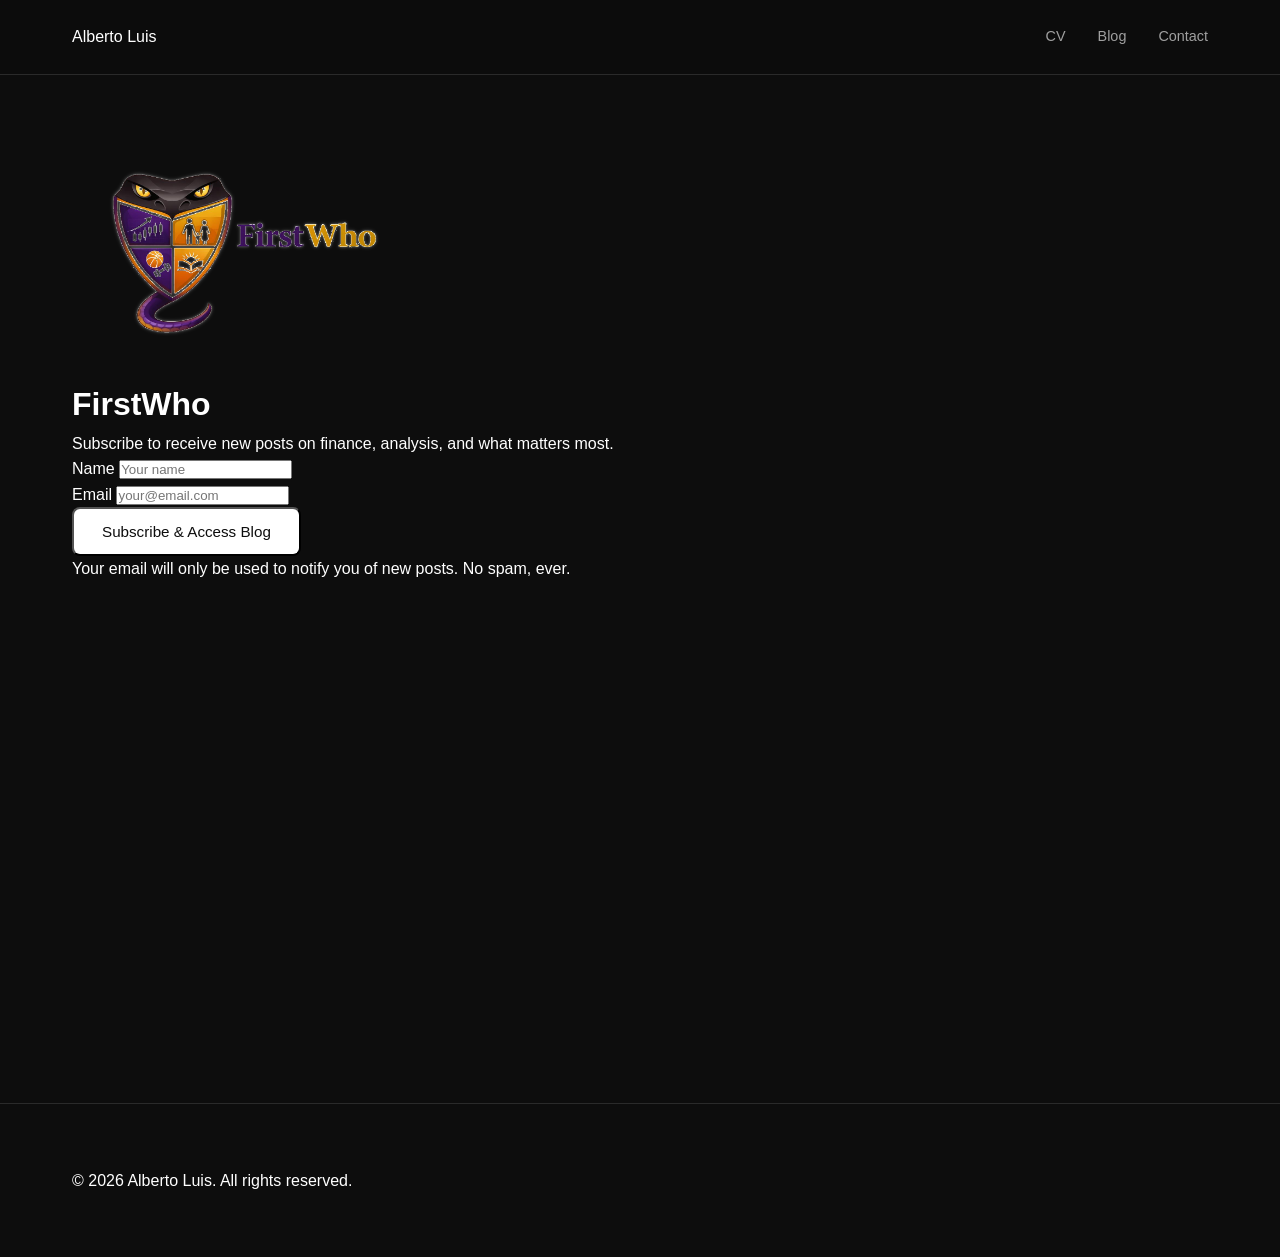
<file: subscribe.html>
<!DOCTYPE html>
<html lang="en">
<head>
    <meta charset="UTF-8">
    <meta name="viewport" content="width=device-width, initial-scale=1.0">
    <meta name="robots" content="noindex, nofollow">
    <title>Subscribe - FirstWho Blog</title>
    <link rel="stylesheet" href="styles.css">
</head>
<body>
    <nav class="nav">
        <div class="container">
            <a href="index.html" class="logo">Alberto Luis</a>
            <div class="nav-links">
                <a href="cv.html">CV</a>
                <a href="blog.html">Blog</a>
                <a href="mailto:al.luis.campos@gmail.com">Contact</a>
            </div>
        </div>
    </nav>

    <main class="cv-container">
        <div class="container">
            <div class="subscribe-container">
                <img src="firstwho-logo.png" alt="FirstWho" class="blog-logo-large">
                <h1><span class="purple-text">First</span><span class="gold-text">Who</span></h1>
                <p class="subscribe-tagline">Subscribe to receive new posts on finance, analysis, and what matters most.</p>
                
                <form id="subscribeForm" class="subscribe-form">
                    <div class="form-group">
                        <label for="name">Name</label>
                        <input type="text" id="name" name="name" required placeholder="Your name">
                    </div>
                    
                    <div class="form-group">
                        <label for="email">Email</label>
                        <input type="email" id="email" name="email" required placeholder="your@email.com">
                    </div>
                    
                    <button type="submit" class="btn btn-primary">Subscribe & Access Blog</button>
                </form>

                <p class="privacy-note">Your email will only be used to notify you of new posts. No spam, ever.</p>
            </div>
        </div>
    </main>

    <footer class="footer">
        <div class="container">
            <p>&copy; 2026 Alberto Luis. All rights reserved.</p>
        </div>
    </footer>

    <script>
        document.getElementById('subscribeForm').addEventListener('submit', function(e) {
            e.preventDefault();
            
            const name = document.getElementById('name').value;
            const email = document.getElementById('email').value;
            
            // Store subscription in localStorage (for demo - you'd use a real backend)
            const subscriber = {
                name: name,
                email: email,
                subscribedAt: new Date().toISOString()
            };
            
            localStorage.setItem('blogSubscriber', JSON.stringify(subscriber));
            
            // Redirect to blog
            window.location.href = 'blog.html';
        });
    </script>
</body>
</html>
</file>
<file: styles.css>
/* Reset & Base */
* {
    margin: 0;
    padding: 0;
    box-sizing: border-box;
}

:root {
    --bg-primary: #0d0d0d;
    --bg-secondary: #1a1a1a;
    --text-primary: #ffffff;
    --text-secondary: #a0a0a0;
    --text-tertiary: #6b6b6b;
    --border-color: #2a2a2a;
    --accent: #ffffff;
}

body {
    font-family: -apple-system, BlinkMacSystemFont, "Segoe UI", "Inter", Helvetica, Arial, sans-serif;
    background: var(--bg-primary);
    color: var(--text-primary);
    line-height: 1.6;
    -webkit-font-smoothing: antialiased;
    -moz-osx-font-smoothing: grayscale;
}

.container {
    max-width: 1200px;
    margin: 0 auto;
    padding: 0 2rem;
}

a {
    text-decoration: none;
    color: inherit;
    transition: opacity 0.2s ease;
}

a:hover {
    opacity: 0.7;
}

/* Navigation */
.nav {
    padding: 1.5rem 0;
    border-bottom: 1px solid var(--border-color);
    position: sticky;
    top: 0;
    background: rgba(13, 13, 13, 0.8);
    backdrop-filter: blur(20px);
    z-index: 100;
}

.nav .container {
    display: flex;
    justify-content: space-between;
    align-items: center;
}

.nav-logo {
    font-size: 0.95rem;
    font-weight: 500;
    letter-spacing: -0.01em;
}

.nav-links {
    display: flex;
    gap: 2rem;
    font-size: 0.9rem;
    color: var(--text-secondary);
}

.nav-links a:hover {
    color: var(--text-primary);
}

/* Hero Section */
.hero {
    padding: 10rem 0 8rem 0;
}

.hero-title {
    font-size: 5rem;
    font-weight: 700;
    line-height: 1.1;
    letter-spacing: -0.04em;
    margin-bottom: 2rem;
    max-width: 900px;
}

.hero-subtitle {
    font-size: 1.25rem;
    line-height: 1.6;
    color: var(--text-secondary);
    margin-bottom: 3rem;
    max-width: 700px;
}

.hero-cta {
    display: flex;
    gap: 1rem;
    align-items: center;
}

.btn-primary,
.btn-secondary {
    padding: 0.875rem 1.75rem;
    font-size: 0.95rem;
    font-weight: 500;
    border-radius: 8px;
    transition: all 0.2s ease;
    display: inline-block;
}

.btn-primary {
    background: var(--text-primary);
    color: var(--bg-primary);
}

.btn-primary:hover {
    opacity: 0.9;
    transform: translateY(-1px);
}

.btn-secondary {
    background: transparent;
    border: 1px solid var(--border-color);
    color: var(--text-secondary);
}

.btn-secondary:hover {
    border-color: var(--text-tertiary);
    color: var(--text-primary);
    opacity: 1;
}

/* Info Section */
.info-section {
    padding: 6rem 0;
    border-top: 1px solid var(--border-color);
}

.info-grid {
    display: grid;
    grid-template-columns: repeat(auto-fit, minmax(300px, 1fr));
    gap: 4rem;
}

.info-item h3 {
    font-size: 1.1rem;
    font-weight: 600;
    margin-bottom: 0.75rem;
    letter-spacing: -0.02em;
}

.info-item p {
    color: var(--text-secondary);
    font-size: 1rem;
    line-height: 1.6;
}

/* Footer */
.footer {
    padding: 4rem 0;
    border-top: 1px solid var(--border-color);
    margin-top: 8rem;
}

.footer-content {
    display: flex;
    justify-content: space-between;
    align-items: center;
    color: var(--text-tertiary);
    font-size: 0.9rem;
}

.footer-links {
    display: flex;
    gap: 0.75rem;
    align-items: center;
}

.footer-links a:hover {
    color: var(--text-secondary);
}

/* Responsive */
@media (max-width: 968px) {
    .hero-title {
        font-size: 3.5rem;
    }
    
    .hero {
        padding: 6rem 0 4rem 0;
    }
}

@media (max-width: 768px) {
    .container {
        padding: 0 1.5rem;
    }
    
    .hero-title {
        font-size: 2.5rem;
    }
    
    .hero-subtitle {
        font-size: 1.1rem;
    }
    
    .hero-cta {
        flex-direction: column;
        align-items: flex-start;
    }
    
    .btn-primary,
    .btn-secondary {
        width: 100%;
        text-align: center;
    }
    
    .info-grid {
        grid-template-columns: 1fr;
        gap: 3rem;
    }
    
    .footer-content {
        flex-direction: column;
        gap: 1rem;
        text-align: center;
    }
    
    .nav-links {
        gap: 1.5rem;
    }
}

/* CV Page Styles */
.cv-container {
    padding: 4rem 0;
    min-height: 100vh;
}

.cv-header {
    text-align: center;
    padding: 3rem 0;
    border-bottom: 1px solid var(--border-color);
    margin-bottom: 4rem;
}

.cv-header h1 {
    font-size: 3rem;
    font-weight: 700;
    letter-spacing: -0.03em;
    margin-bottom: 1rem;
}

.cv-title {
    font-size: 1.2rem;
    color: var(--text-secondary);
    margin-bottom: 1.5rem;
}

.cv-summary {
    max-width: 650px;
    margin: 1rem auto 2rem;
    line-height: 1.7;
    color: var(--text-secondary);
}

.cv-contact {
    display: flex;
    justify-content: center;
    gap: 1rem;
    flex-wrap: wrap;
    color: var(--text-tertiary);
    font-size: 0.9rem;
}

.cv-contact a {
    color: var(--text-secondary);
}

.cv-actions {
    margin-top: 2rem;
}

.btn-download {
    background: var(--text-primary);
    color: var(--bg-primary);
    padding: 1rem 2rem;
    font-size: 1rem;
    font-weight: 500;
    border-radius: 8px;
    display: inline-block;
}

.cv-section {
    margin-bottom: 5rem;
}

.cv-section h2 {
    font-size: 2rem;
    font-weight: 600;
    margin-bottom: 2.5rem;
    letter-spacing: -0.02em;
    border-bottom: 1px solid var(--border-color);
    padding-bottom: 1rem;
}

.experience-item,
.education-item {
    background: var(--bg-secondary);
    padding: 2rem;
    margin-bottom: 2rem;
    border-radius: 8px;
    border: 1px solid var(--border-color);
}

.company-name,
.experience-item h3,
.education-item h3 {
    font-size: 1.3rem;
    font-weight: 600;
    margin-bottom: 0.5rem;
    letter-spacing: -0.01em;
}

.duration,
.institution {
    color: var(--text-tertiary);
    font-size: 0.9rem;
    margin-bottom: 1rem;
}

.position {
    margin-bottom: 2rem;
    padding-bottom: 2rem;
    border-bottom: 1px solid var(--border-color);
}

.position:last-child {
    border-bottom: none;
    padding-bottom: 0;
    margin-bottom: 0;
}

.position h3 {
    margin-bottom: 0.5rem;
}

.position ul {
    list-style: none;
    padding-left: 0;
}

.position li {
    padding-left: 1.5rem;
    margin-bottom: 0.75rem;
    position: relative;
    color: var(--text-secondary);
}

.position li:before {
    content: "→";
    position: absolute;
    left: 0;
    color: var(--text-tertiary);
}

.skills-grid {
    display: grid;
    grid-template-columns: repeat(auto-fit, minmax(280px, 1fr));
    gap: 2rem;
}

.skill-category {
    background: var(--bg-secondary);
    padding: 2rem;
    border-radius: 8px;
    border: 1px solid var(--border-color);
}

.skill-category h3 {
    font-size: 1.1rem;
    font-weight: 600;
    margin-bottom: 1rem;
}

.skill-list {
    list-style: none;
}

.skill-list li {
    padding: 0.5rem 0;
    color: var(--text-secondary);
    border-bottom: 1px solid var(--border-color);
    font-size: 0.95rem;
}

.skill-list li:last-child {
    border-bottom: none;
}

/* Blog Styles */
.blog-container {
    padding: 4rem 0;
    min-height: 100vh;
}

.blog-header {
    text-align: center;
    margin-bottom: 4rem;
    padding-bottom: 3rem;
    border-bottom: 1px solid var(--border-color);
}

.blog-header h1 {
    font-size: 3rem;
    font-weight: 700;
    letter-spacing: -0.03em;
    margin-bottom: 1rem;
}

.blog-posts {
    max-width: 800px;
    margin: 0 auto;
}

.blog-post-card {
    background: var(--bg-secondary);
    padding: 2.5rem;
    margin-bottom: 2rem;
    border-radius: 8px;
    border: 1px solid var(--border-color);
    transition: border-color 0.2s ease;
}

.blog-post-card:hover {
    border-color: var(--text-tertiary);
}

.post-date {
    color: var(--text-tertiary);
    font-size: 0.85rem;
    margin-bottom: 0.75rem;
}

.blog-post-card h2 {
    font-size: 1.75rem;
    font-weight: 600;
    margin-bottom: 1rem;
    letter-spacing: -0.02em;
}

.blog-post-card h2 a {
    color: var(--text-primary);
}

.post-excerpt {
    color: var(--text-secondary);
    line-height: 1.7;
    margin-bottom: 1.5rem;
}

.read-more {
    color: var(--text-secondary);
    font-size: 0.95rem;
    font-weight: 500;
}

.read-more:hover {
    color: var(--text-primary);
}

.post-header {
    display: flex;
    justify-content: space-between;
    align-items: center;
    margin-bottom: 3rem;
    padding-bottom: 2rem;
    border-bottom: 1px solid var(--border-color);
}

.back-link {
    color: var(--text-secondary);
    font-size: 0.95rem;
}

.back-link:hover {
    color: var(--text-primary);
}

.post-title {
    font-size: 2.5rem;
    font-weight: 700;
    line-height: 1.2;
    margin-bottom: 1rem;
    letter-spacing: -0.03em;
}

.post-meta {
    color: var(--text-tertiary);
    margin-bottom: 3rem;
}

.post-content {
    font-size: 1.1rem;
    line-height: 1.8;
    color: var(--text-secondary);
}

.post-content p {
    margin-bottom: 1.5rem;
}

.post-content em {
    font-style: italic;
    color: var(--text-primary);
}

/* Blog Logo Styles */
.blog-logo,
.blog-logo-large,
.blog-logo-post {
    filter: drop-shadow(0 0 1px rgba(255, 255, 255, 0.3))
            drop-shadow(0 0 2px rgba(255, 255, 255, 0.2));
    max-width: 100%;
    height: auto;
}

.blog-logo {
    max-width: 300px;
}

.blog-logo-large {
    max-width: 350px;
}

.blog-logo-post {
    max-width: 250px;
}

/* Apple-style CV Layout */
.cv-apple-layout {
    background: var(--bg-primary);
}

.cv-hero {
    padding: 8rem 0 6rem 0;
    text-align: center;
    border-bottom: 1px solid var(--border-color);
}

.cv-hero-title {
    font-size: 4rem;
    font-weight: 700;
    letter-spacing: -0.04em;
    margin-bottom: 1rem;
}

.cv-hero-subtitle {
    font-size: 1.5rem;
    color: var(--text-secondary);
    margin-bottom: 2rem;
}

.cv-hero-description {
    font-size: 1.1rem;
    color: var(--text-secondary);
    max-width: 700px;
    margin: 0 auto 2rem;
    line-height: 1.7;
}

.cv-hero-contact {
    font-size: 0.95rem;
    color: var(--text-tertiary);
    display: flex;
    justify-content: center;
    gap: 0.75rem;
    flex-wrap: wrap;
}

.cv-hero-contact a {
    color: var(--text-secondary);
}

/* Apple-style Section */
.cv-apple-section {
    padding: 4rem 0;
    border-bottom: 1px solid var(--border-color);
}

.cv-section-header {
    position: sticky;
    top: 80px;
    background: rgba(13, 13, 13, 0.95);
    backdrop-filter: blur(20px);
    padding: 1.5rem 0;
    margin-bottom: 2.5rem;
    z-index: 10;
}

.cv-section-header h2 {
    font-size: 3rem;
    font-weight: 700;
    letter-spacing: -0.03em;
}

/* Timeline for Experience */
.cv-timeline {
    display: flex;
    flex-direction: column;
    gap: 3rem;
}

.cv-timeline-item {
    display: grid;
    grid-template-columns: 1fr;
    gap: 3rem;
}

.cv-timeline-company {
    display: flex;
    justify-content: space-between;
    align-items: baseline;
    padding-bottom: 2rem;
    border-bottom: 1px solid var(--border-color);
}

.cv-company-header {
    display: flex;
    align-items: center;
    gap: 1rem;
}

.cv-company-link {
    display: flex;
    align-items: center;
    gap: 1rem;
    color: inherit;
    text-decoration: none;
    transition: opacity 0.2s ease;
}

.cv-company-link:hover {
    opacity: 0.7;
}

.cv-company-logo {
    height: 32px;
    width: auto;
    filter: brightness(0) invert(1);
}

.cv-timeline-company h3 {
    font-size: 1.3rem;
    font-weight: 500;
    letter-spacing: -0.01em;
    color: var(--text-primary);
}

.cv-timeline-duration {
    font-size: 0.95rem;
    color: var(--text-tertiary);
}

.cv-timeline-role {
    padding-left: 2rem;
    margin-bottom: 3rem;
}

.cv-timeline-role:last-child {
    margin-bottom: 0;
}

.cv-timeline-role h4 {
    font-size: 1.1rem;
    font-weight: 600;
    margin-bottom: 0.5rem;
    letter-spacing: -0.01em;
    color: var(--text-primary);
}

.cv-role-period {
    font-size: 0.95rem;
    color: var(--text-tertiary);
    margin-bottom: 1rem;
}

.cv-role-highlights {
    list-style: none;
    padding-left: 0;
}

.cv-role-highlights li {
    padding-left: 1.5rem;
    margin-bottom: 0.75rem;
    position: relative;
    color: var(--text-secondary);
    line-height: 1.6;
}

.cv-role-highlights li:before {
    content: "→";
    position: absolute;
    left: 0;
    color: var(--text-tertiary);
}

/* Education Grid */
.cv-edu-grid {
    display: grid;
    grid-template-columns: repeat(auto-fit, minmax(300px, 1fr));
    gap: 3rem;
}

.cv-edu-item {
    text-align: center;
    padding: 3rem 2rem;
    background: var(--bg-secondary);
    border-radius: 12px;
    border: 1px solid var(--border-color);
    transition: border-color 0.3s ease;
}

.cv-edu-item:hover {
    border-color: var(--text-tertiary);
}

.cv-edu-icon {
    font-size: 3rem;
    margin-bottom: 1.5rem;
}

.cv-edu-item h3 {
    font-size: 1.5rem;
    font-weight: 600;
    margin-bottom: 0.5rem;
    letter-spacing: -0.01em;
}

.cv-edu-subtitle {
    font-size: 1rem;
    color: var(--text-secondary);
    margin-bottom: 1rem;
}

.cv-edu-org {
    font-size: 0.9rem;
    color: var(--text-tertiary);
}

/* Skills Grid */
.cv-skills-grid {
    display: grid;
    grid-template-columns: repeat(auto-fit, minmax(320px, 1fr));
    gap: 3rem;
}

.cv-skill-group h3 {
    font-size: 1.3rem;
    font-weight: 600;
    margin-bottom: 1.5rem;
    letter-spacing: -0.01em;
}

.cv-skill-tags {
    display: flex;
    flex-wrap: wrap;
    gap: 0.75rem;
}

.cv-skill-tags span {
    padding: 0.5rem 1rem;
    background: var(--bg-secondary);
    border: 1px solid var(--border-color);
    border-radius: 20px;
    font-size: 0.9rem;
    color: var(--text-secondary);
    transition: all 0.2s ease;
}

.cv-skill-tags span:hover {
    border-color: var(--text-tertiary);
    color: var(--text-primary);
}

/* Responsive CV */
@media (max-width: 768px) {
    .cv-hero {
        padding: 5rem 0 3rem 0;
    }
    
    .cv-hero-title {
        font-size: 2.5rem;
    }
    
    .cv-hero-subtitle {
        font-size: 1.2rem;
    }
    
    .cv-apple-section {
        padding: 5rem 0;
    }
    
    .cv-section-header h2 {
        font-size: 2rem;
    }
    
    .cv-section-header {
        top: 70px;
        padding: 1.5rem 0;
        margin-bottom: 3rem;
    }
    
    .cv-timeline-company {
        flex-direction: column;
        gap: 0.5rem;
    }
    
    .cv-timeline-role {
        padding-left: 0;
    }
    
    .cv-edu-grid,
    .cv-skills-grid {
        grid-template-columns: 1fr;
        gap: 2rem;
    }
}

/* Education Logo Styles */
.cv-edu-link {
    display: flex;
    flex-direction: column;
    align-items: center;
    text-decoration: none;
    color: inherit;
    transition: opacity 0.2s ease;
}

.cv-edu-link:hover {
    opacity: 0.7;
}

.cv-edu-logo {
    height: 50px;
    width: auto;
    margin-bottom: 1.5rem;
    filter: brightness(0) invert(1);
}

/* Certifications Section */
.cv-section-subtitle {
    font-size: 2rem;
    font-weight: 600;
    margin: 4rem 0 2.5rem 0;
    letter-spacing: -0.02em;
}

.cv-cert-grid {
    display: grid;
    grid-template-columns: repeat(auto-fit, minmax(250px, 1fr));
    gap: 2rem;
}

.cv-cert-item {
    background: var(--bg-secondary);
    border-radius: 12px;
    border: 1px solid var(--border-color);
    transition: border-color 0.3s ease;
    overflow: hidden;
}

.cv-cert-item:hover {
    border-color: var(--text-tertiary);
}

.cv-cert-link {
    display: flex;
    flex-direction: column;
    align-items: center;
    padding: 2rem 1.5rem;
    text-decoration: none;
    color: inherit;
    text-align: center;
}

.cv-cert-logo {
    height: 60px;
    width: auto;
    margin-bottom: 1.5rem;
    filter: brightness(0) invert(1);
    opacity: 0.9;
}

.cv-cert-item h4 {
    font-size: 1.1rem;
    font-weight: 600;
    margin-bottom: 0.5rem;
    letter-spacing: -0.01em;
    color: var(--text-primary);
}

.cv-cert-org {
    font-size: 0.85rem;
    color: var(--text-tertiary);
}
</file>
